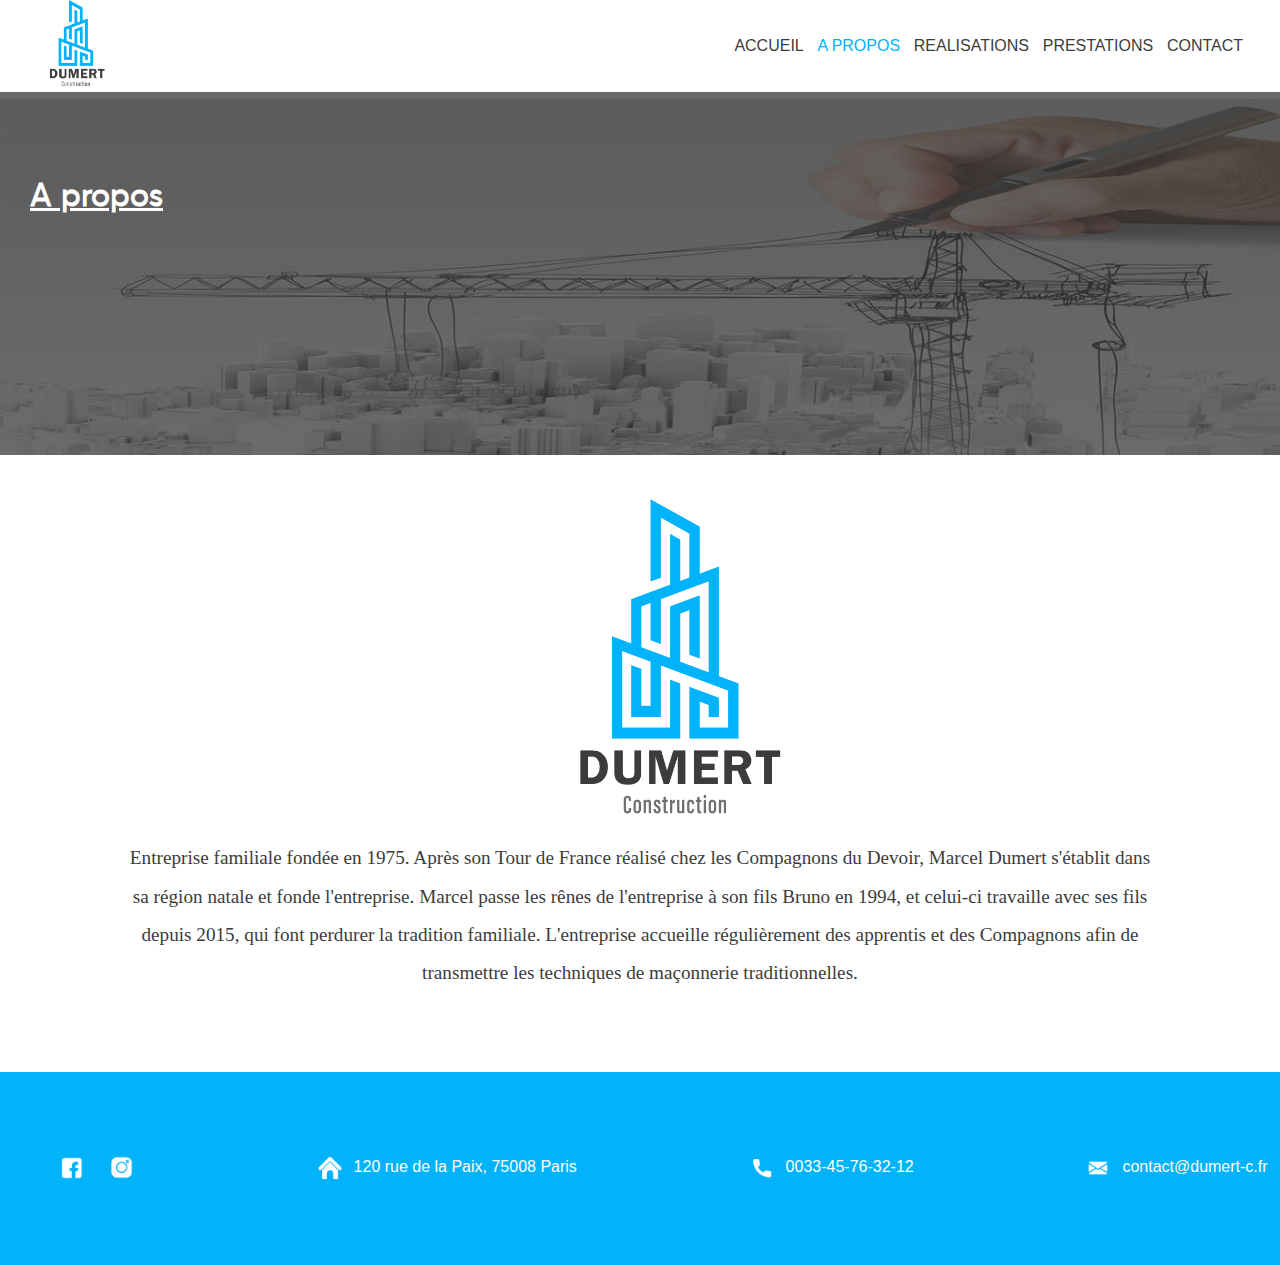
<file: aPropos.html>
<!DOCTYPE html>
<html lang="fr">
<head>
    <meta charset="UTF-8">
    <meta name="viewport" content="width=device-width, initial-scale=1.0">
    <link rel="icon" type="image/png" href="logo.png"/>
    <title>MACONNERIE DUMERT</title>
    <link href="stylePropos.css" rel="stylesheet">
    
</head>
<body>
    <header>
        <a href="index.html">
         <img src="logo.png" alt="logo" width="20%">
        </a>
        <nav>
            <ul>
                <li><a href="index.html">ACCUEIL</a></li>
                <li><a href="aPropos.html" class="curent">A PROPOS</a></li>
                <li><a href="realisation.html">REALISATIONS</a></li>
                <li><a href="services.html">PRESTATIONS</a></li>
                <li><a href="contact.html">CONTACT</a></li>
            </ul>
        </nav>
    </header>
    <main>
        <section>
         <div  class="banner">
            <h1 class="decoration">A propos</h1>
            <img src="images/banniere-v.jpg" alt="image-bannière-architect" width="100%">
         </div>
         <div class="flex">
            <img src="logo.png" alt="logo" id="main_logo">
            <p>Entreprise familiale fondée en 1975. 
            Après son Tour de France réalisé chez les Compagnons du Devoir, Marcel Dumert s'établit dans sa région natale et fonde l'entreprise. 
            Marcel passe les rênes de l'entreprise à son fils Bruno en 1994, et celui-ci travaille avec ses fils depuis 2015, qui font perdurer la tradition familiale.
            L'entreprise accueille régulièrement des apprentis et des Compagnons afin de transmettre les techniques de maçonnerie traditionnelles.</p>
          </div>
        </section>
    </main>
    <footer>
        <nav>
            <ul>
                <li><a href="#"><img src="images/facebook.png" alt="logo facebook"></a>
                    <a href="#"><img src="images/insta.png" alt="logo instagram"></a></li>
                <li><img src="images/maison-icone.png" alt="logo maison">120 rue de la Paix, 75008 Paris</li>
                <li><img src="images/tel.png" alt="logo telephone"><a href="#">0033-45-76-32-12</a></li>
                <li><img src="images/mail.png" alt="logo enveloppe"><a href="#">contact@dumert-c.fr</a></li>
            </ul>
        </nav>
    </footer>
</body>
</html>
</file>
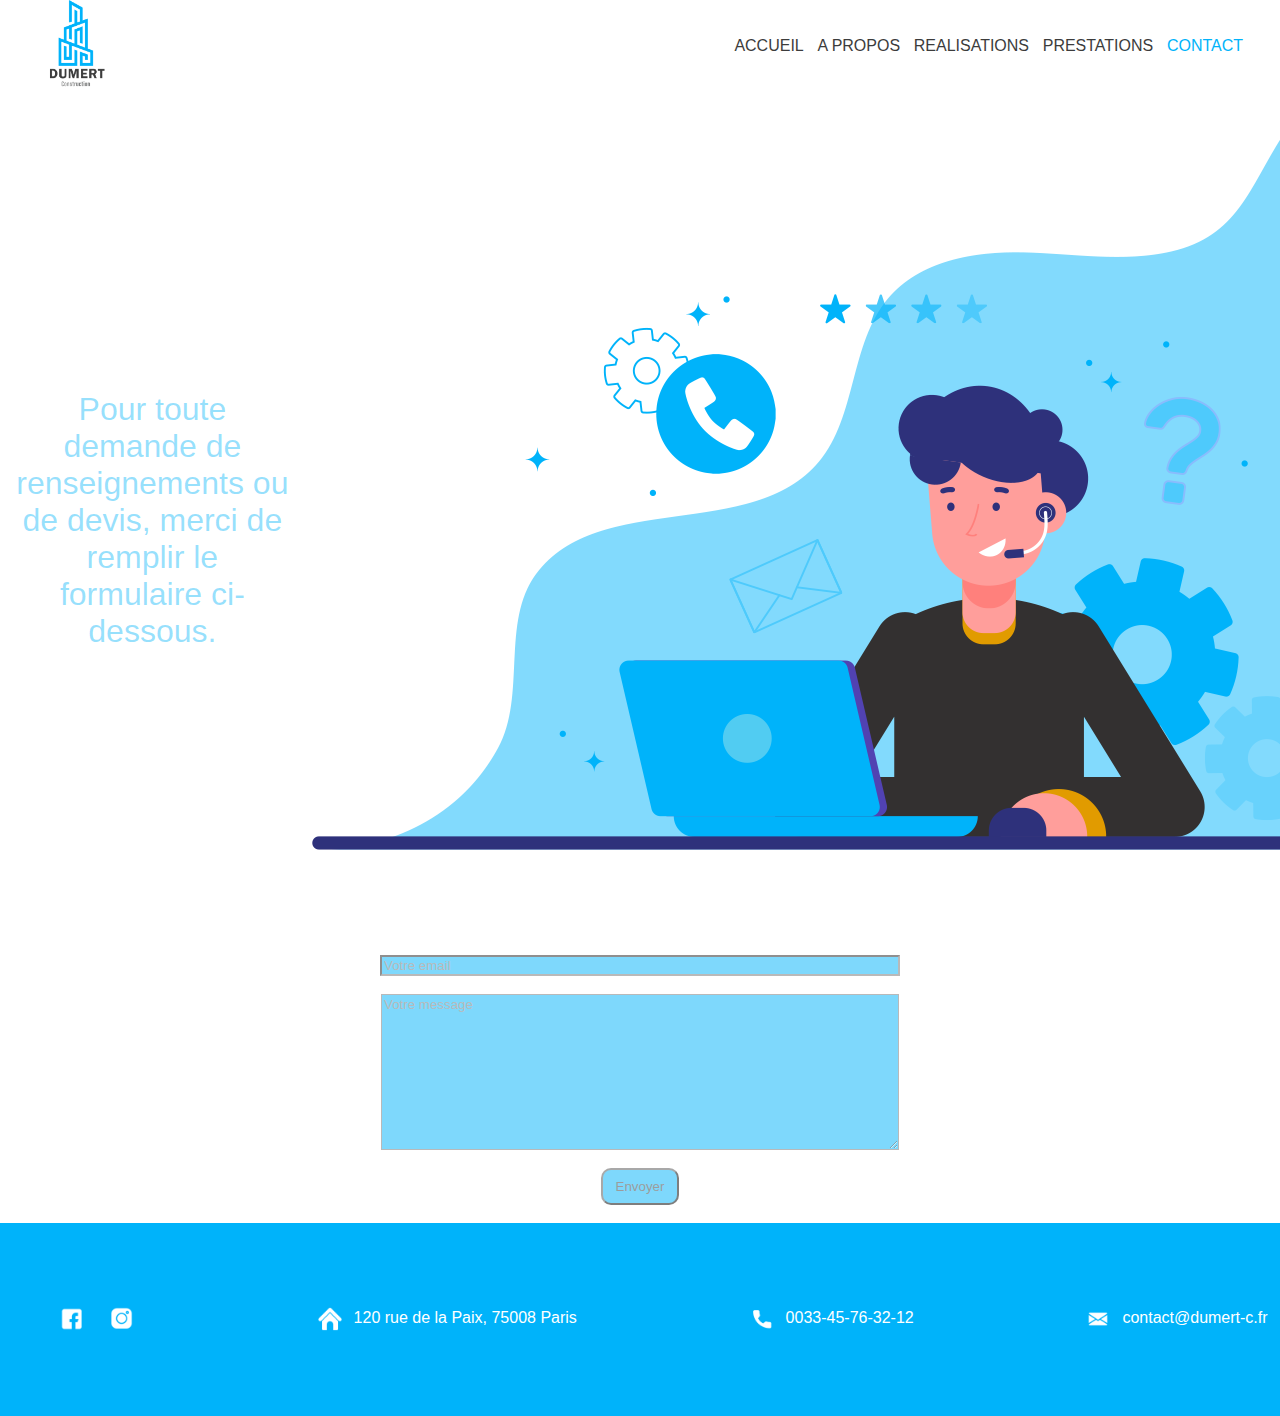
<file: contact.html>
<!DOCTYPE html>
<html lang="fr">
  <head>
    <meta charset="UTF-8">
    <meta name="viewport" content="width=device-width, initial-scale=1.0">
    <link rel="icon" type="image/png" href="logo.png"/>
    <title>MACONNERIE DUMERT</title>
    <link href="stylecontact.css" rel="stylesheet">
  </head>
  <body>
    <header>
        <a href="index.html">
            <img src="logo.png" alt="logo" width="20%">
        </a>
        <nav>
            <ul>
                <li><a href="index.html">ACCUEIL</a></li>
                <li><a href="aPropos.html">A PROPOS</a></li>
                <li><a href="realisation.html">REALISATIONS</a></li>
                <li><a href="services.html">PRESTATIONS</a></li>
                <li><a href="contact.html" class="curent">CONTACT</a></li>
            </ul>
        </nav>
    </header>
    <main>
        <div class="banner_contact">
            <div class="position">
            <p>Pour toute demande de renseignements ou de devis, merci de remplir le formulaire ci-dessous.</p>
            </div>
            <div class="img">
            <img src="images/dessin-contact.png" alt="dessin-communication" >
            </div>
        </div>
        <form id="form_contact">
            <input type="email" required placeholder="Votre email">
            <textarea cols="30" rows="10" required placeholder="Votre message"></textarea>
            <button type="submit" form="form_contact" value="submit">Envoyer</button>
        </form>
        
    </main>
    <footer>
        <nav>
            <ul>
                <li><a href="#"><img src="images/facebook.png" alt="logo-facebook"></a>
                    <a href="#"><img src="images/insta.png" alt="logo-instagram"></a></li>
                <li><img src="images/maison-icone.png" alt="icone-maison">120 rue de la Paix, 75008 Paris</li>
                <li><img src="images/tel.png" alt="icone-telephone"><a href="#">0033-45-76-32-12</a></li>
                <li><img src="images/mail.png" alt="icone-enveloppe"><a href="#">contact@dumert-c.fr</a></li>
            </ul>
        </nav>
    </footer>
 </body>
</html>
</file>
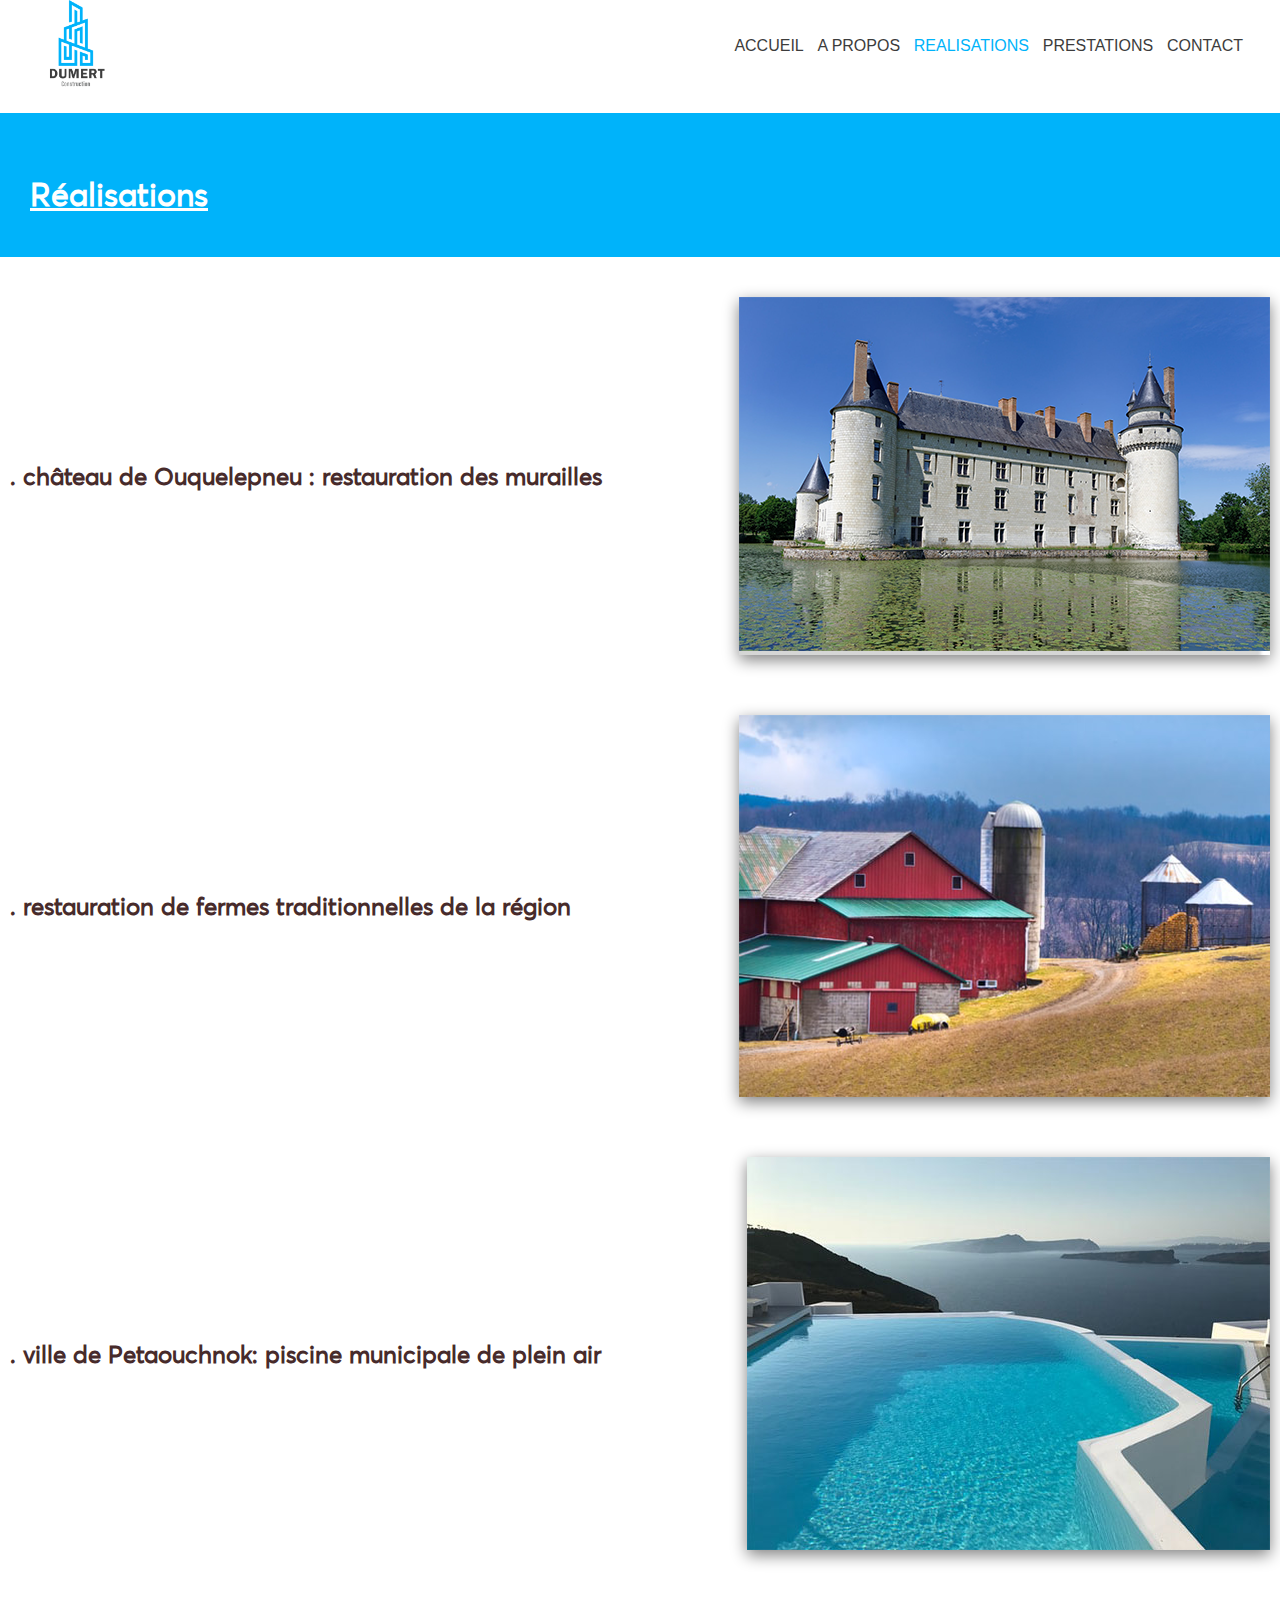
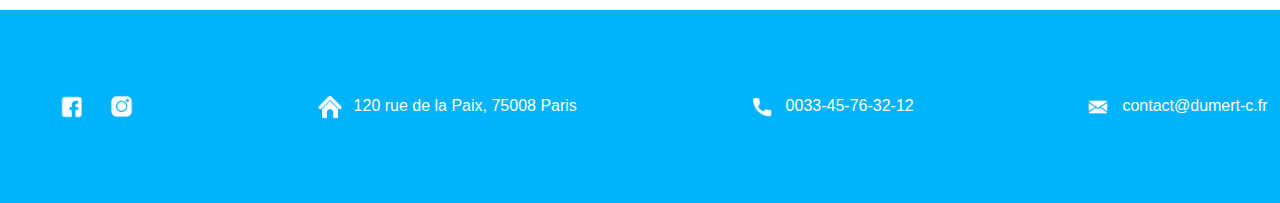
<file: realisation.html>
<!DOCTYPE html>
<html lang="fr">
	<head>
		<meta charset="UTF-8" />
		<meta name="viewport" content="width=device-width, initial-scale=1.0" />
        <link rel="icon" type="image/png" href="logo.png"/>
		<meta http-equiv="X-UA-Compatible" content="ie=edge" />
        <link rel="stylesheet" href="stylerealisation.css" />
		<title>MACONNERIE DUMURET</title>
	</head>
	<body>
        <header>
            <a href="index.html">
                <img src="logo.png" alt="logo" width="20%">
            </a>
            <nav>
                <ul>
                    <li><a href="index.html">ACCUEIL</a></li>
                    <li><a href="aPropos.html" >A PROPOS</a></li>
                    <li><a href="history.html" class="curent">REALISATIONS</a></li>
                    <li><a href="services.html">PRESTATIONS</a></li>
                    <li><a href="contact.html">CONTACT</a></li>
                </ul>
            </nav>
        </header>
        <main>
            <section class="sectio">
                <h1>
                    Réalisations
                </h1>
            </section>
            <section>
                <div class="flexF">
                    <h5>
                       . château de Ouquelepneu : restauration des murailles 
                    </h5>
                    <img src="images/chateau.png" alt="img-chateau">
                </div>
                <div class="flexF">
                    <h5>
                       . restauration de fermes traditionnelles de la région 
                    </h5>
                    <img src="images/ferme.png" alt="img-ferme">
                </div>
                <div class="flexF">
                    <h5>
                       .  ville de Petaouchnok: piscine municipale de plein air
                    </h5>
                    <img src="images/piscine.jpg" alt="img-ferme">
                </div>
            </section>
        </main>
        <footer>
            <nav>
                <ul>
                    <li><a href="#"><img src="images/facebook.png" alt="logo-facebook"></a>
                        <a href="#"><img src="images/insta.png" alt="logo-instagram"></a></li>
                    <li><img src="images/maison-icone.png" alt="icone-maison">120 rue de la Paix, 75008 Paris</li>
                    <li><img src="images/tel.png" alt="icone-telephone"><a href="#">0033-45-76-32-12</a></li>
                    <li><img src="images/mail.png" alt="icone- enveloppe"><a href="#">contact@dumert-c.fr</a></li>
                </ul>
            </nav>
        </footer>

    </body>
</html>
</file>
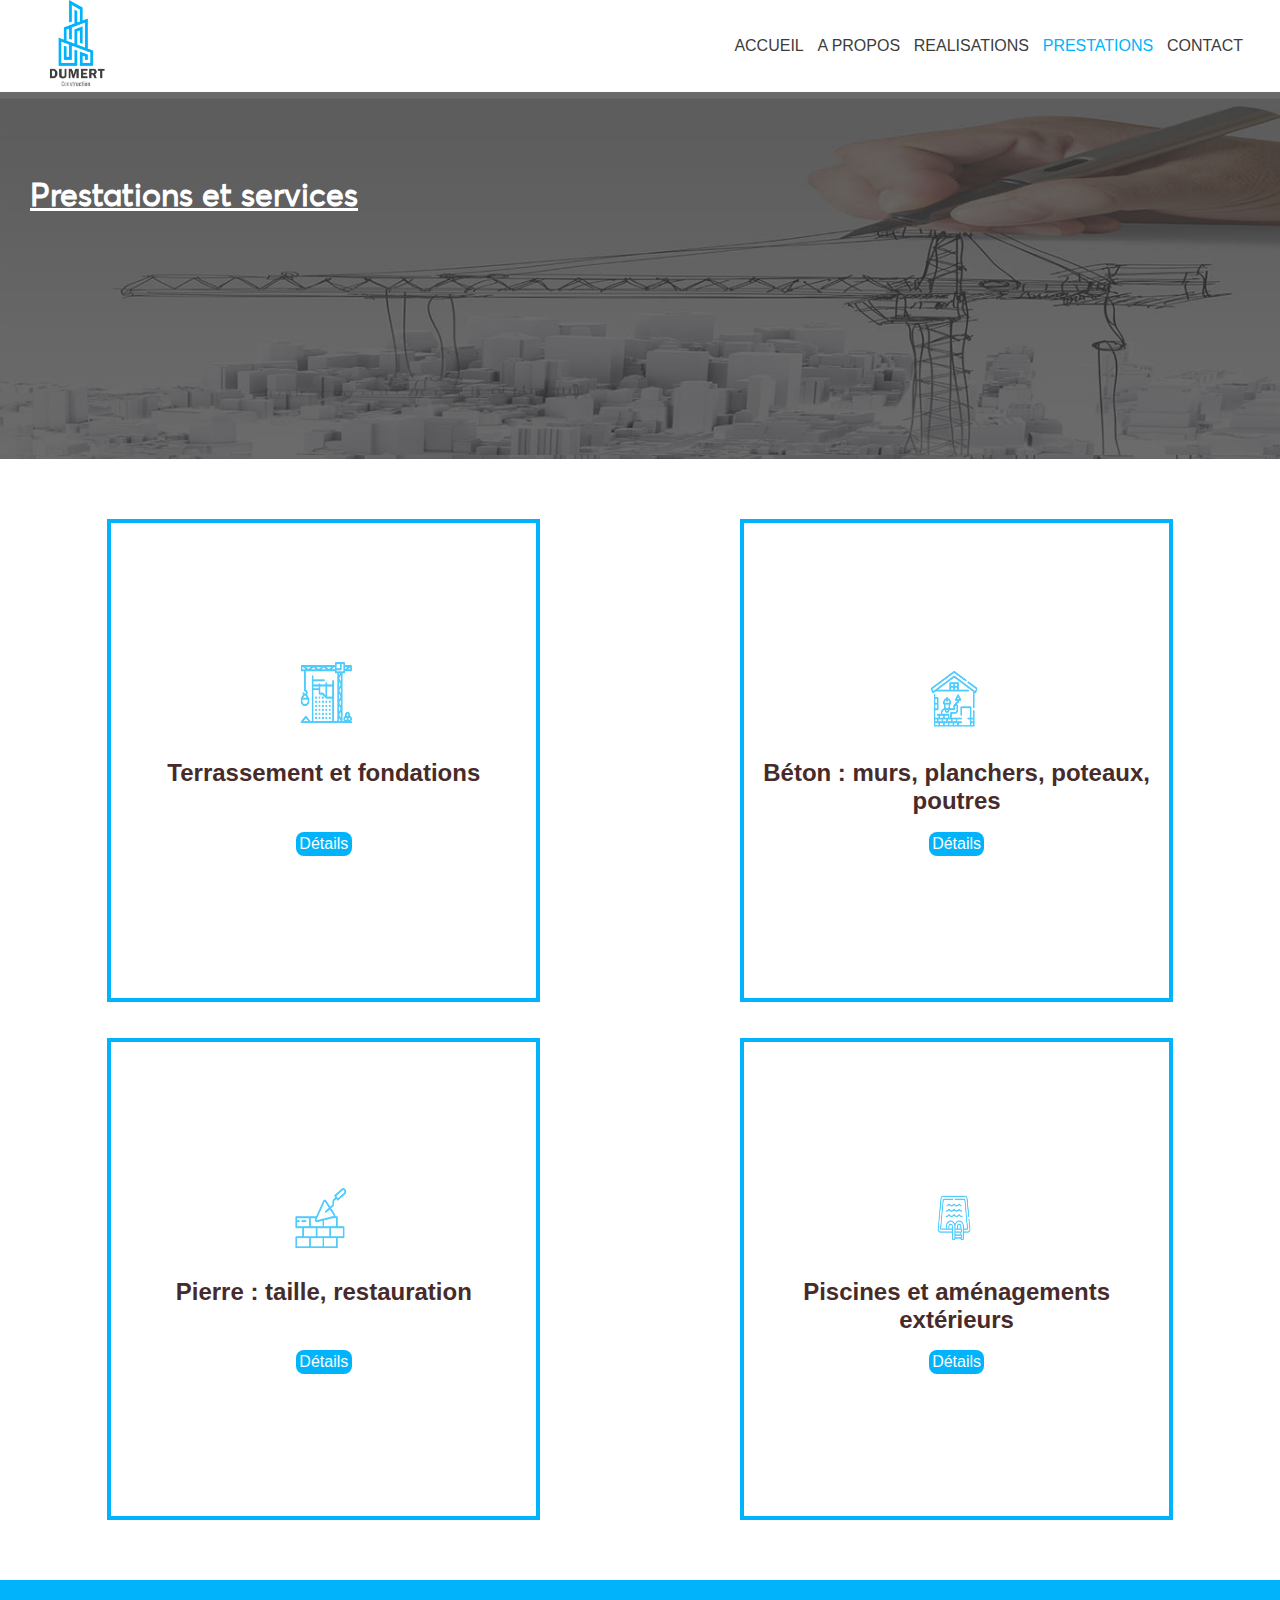
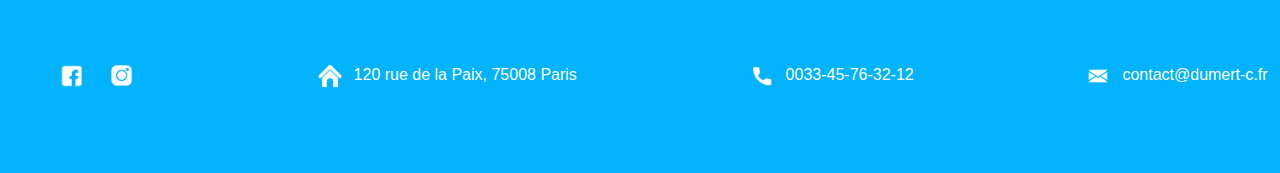
<file: services.html>
<!DOCTYPE html>
<html lang="fr">
<head>
    <meta charset="UTF-8">
    <meta name="viewport" content="width=device-width, initial-scale=1.0">
    <link rel="icon" type="image/png" href="logo.png"/>
    <title>MACONNERIE DUMERT</title>
    <link href="stylesservices.css" rel="stylesheet">
   
</head>
<body>
    <header>
        <a href="index.html">
         <img src="logo.png" alt="logo" width="20%">
        </a>
        <nav>
            <ul>
                <li><a href="index.html">ACCUEIL</a></li>
                <li><a href="aPropos.html">A PROPOS</a></li>
                <li><a href="realisation.html">REALISATIONS</a></li>
                <li><a href="services.html" class="curent">PRESTATIONS</a></li>
                <li><a href="contact.html">CONTACT</a></li>
            </ul>
        </nav>
    </header>
    <main>
        <div id="banner_services" class="banner">
            <h1 class="decoration">Prestations et services</h1>
            <img src="images/banniere-v.jpg" alt="image-bannière-architecture"  width="100%">

        </div>
        <div id="div_articles">
            <article class="flex">
                <img src="images/const-icone.png" alt="logo grue">
                <h2>Terrassement et fondations<br>&nbsp;</h2>
                <p><a href="#">Détails</a></p>
            </article>
            <article class="flex">
                <img src="images/builder-icone.png" alt="logo travaux">
                <h2>Béton&nbsp;: murs, planchers, poteaux, poutres</h2>
                <p><a href="#">Détails</a></p>
            </article>
            <article class="flex">
                <img src="images/mur-icone.png" alt="logo truelle">
                <h2>Pierre : taille, restauration<br>&nbsp;</h2>
                <p><a href="#">Détails</a></p>
            </article>
            <article class="flex">
                <img src="images/piscine-icone.png" alt="logo piscine">
                <h2>Piscines et aménagements extérieurs</h2>
                <p><a href="#">Détails</a></p>
            </article>
        </div>
    </main>
    <footer>
        <nav>
            <ul>
                <li><a href="#"><img src="images/facebook.png" alt="logo facebook"></a>
                    <a href="#"><img src="images/insta.png" alt="logo instagram"></a></li>
                <li><img src="images/maison-icone.png" alt="logo maison">120 rue de la Paix, 75008 Paris</li>
                <li><img src="images/tel.png" alt="logo telephone"><a href="#">0033-45-76-32-12</a></li>
                <li><img src="images/mail.png" alt="logo enveloppe"><a href="#">contact@dumert-c.fr</a></li>
            </ul>
        </nav>
    </footer>
</body>
</html>
</file>
<file: stylePropos.css>
/*import fichier variables .scss*/
@font-face {
  font-family: 'averta_demo_peregular';
  src: url("font/avertaregular-webfont.woff") format("woff2"), url("font/avertaregular-webfont.woff2") format("woff");
  font-weight: normal;
  font-style: normal;
}
/*---*/
/*---------------Global------------*/
body {
  font-family: averta_demo_peregular;
  margin: 0px;
  color: #472b2b;
}

/*---------------Header & Nav------------*/
header {
  display: -webkit-box;
  display: -ms-flexbox;
  display: flex;
  -webkit-box-pack: justify;
      -ms-flex-pack: justify;
          justify-content: space-between;
  color: #3C3C3C;
  font-family: 'Franklin Gothic Heavy','Franklin Gothic Medium', 'Arial Narrow', Arial, sans-serif;
  /*application imbrication*/
}

header nav {
  width: 80%;
  margin-right: 0%;
}

header ul {
  text-align: right;
  display: -webkit-box;
  display: -ms-flexbox;
  display: flex;
  -ms-flex-wrap: wrap;
      flex-wrap: wrap;
  margin-top: 4%;
  margin-right: 4%;
  -webkit-box-pack: end;
      -ms-flex-pack: end;
          justify-content: flex-end;
}

header li {
  padding: 1%;
  list-style: none;
}

header a {
  text-decoration: none;
  color: #3C3C3C;
}

header a:hover, header .curent {
  color: #00B3FA;
}

/*fin imbrication*/
/*---------------Main-----------*/
.banner h1 {
  color: white;
  text-decoration: underline;
}

.decoration {
  position: absolute;
  font-size: 2em;
  padding-top: 60px;
  margin-left: 30px;
}

.flex {
  width: 100%;
  margin-top: 40px;
  margin-bottom: 60px;
  display: -webkit-box;
  display: -ms-flexbox;
  display: flex;
  -webkit-box-orient: vertical;
  -webkit-box-direction: normal;
      -ms-flex-direction: column;
          flex-direction: column;
  -webkit-box-pack: center;
      -ms-flex-pack: center;
          justify-content: center;
  -webkit-box-align: center;
      -ms-flex-align: center;
          align-items: center;
}

#main_logo {
  width: 30%;
  padding-right: 100px;
}

main p {
  font-family: averta_demo_peregula;
  color: #3C3C3C;
  text-align: center;
  font-size: 1.2em;
  width: 80%;
  line-height: 2em;
}

/*---------------Footer------------*/
footer {
  background-color: #00B3FA;
  color: white;
  padding: 5% 0%;
  display: -webkit-box;
  display: -ms-flexbox;
  display: flex;
  -webkit-box-pack: justify;
      -ms-flex-pack: justify;
          justify-content: space-between;
  font-family: 'Averta', Arial, Helvetica, sans-serif;
  margin: 1vh auto 0 auto;
  /*application imbrication*/
}

footer img {
  width: 40px;
  height: 40px;
  vertical-align: middle;
  margin-right: 4px;
}

footer nav {
  width: 100%;
}

footer ul {
  margin: 0;
  -webkit-box-pack: justify;
      -ms-flex-pack: justify;
          justify-content: space-between;
  text-align: right;
  display: -webkit-box;
  display: -ms-flexbox;
  display: flex;
  -ms-flex-wrap: wrap;
      flex-wrap: wrap;
}

footer li {
  padding: 1%;
  list-style: none;
}

footer a {
  color: white;
  text-decoration: none;
}

footer a:hover {
  color: #472b2b;
}

/*fin imbrication*/
/*# sourceMappingURL=stylepropos.css.map */
</file>
<file: stylecontact.css>
@charset "UTF-8";
/*import fichier varibales.Scss*/
@font-face {
  font-family: 'averta_demo_peregular';
  src: url("font/avertaregular-webfont.woff") format("woff2"), url("font/avertaregular-webfont.woff2") format("woff");
  font-weight: normal;
  font-style: normal;
}

/*---------------Global------------*/
body {
  font-family: averta_demo_peregular;
  margin: 0px;
  color: #472b2b;
  max-width: 100%;
}

header {
  display: -webkit-box;
  display: -ms-flexbox;
  display: flex;
  -webkit-box-pack: justify;
      -ms-flex-pack: justify;
          justify-content: space-between;
  color: #3C3C3C;
  font-family: 'Franklin Gothic Heavy','Franklin Gothic Medium', 'Arial Narrow', Arial, sans-serif;
  /* application imbrication*/
}

header nav {
  width: 80%;
  margin-right: 0%;
}

header ul {
  text-align: right;
  display: -webkit-box;
  display: -ms-flexbox;
  display: flex;
  -ms-flex-wrap: wrap;
      flex-wrap: wrap;
  margin-top: 4%;
  margin-right: 4%;
  -webkit-box-pack: end;
      -ms-flex-pack: end;
          justify-content: flex-end;
}

header li {
  padding: 1%;
  list-style: none;
}

header a {
  text-decoration: none;
  color: #3C3C3C;
}

header a:hover, header .curent {
  color: #00B3FA;
}

/*fin imbrication*/
@media (min-width: 1200px) {
  #div_articles {
    width: 70%;
  }
}

@media (max-width: 1198.98px) {
  #div_articles {
    width: 100%;
  }
}

@media (min-width: 1200px) {
  input, textarea {
    width: 40%;
  }
}

@media (max-width: 1198.98px) {
  input, textarea {
    width: 70%;
  }
}

.banner_contact {
  display: -webkit-box;
  display: -ms-flexbox;
  display: flex;
  -webkit-box-pack: justify;
      -ms-flex-pack: justify;
          justify-content: space-between;
  /*application imbrication*/
}

.banner_contact p {
  font-size: 2em;
}

/*fin imbrication*/
.position {
  -ms-flex-item-align: center;
      -ms-grid-row-align: center;
      align-self: center;
}

p {
  color: #00b3fa69;
  font-family: 'Franklin Gothic Heavy','Franklin Gothic Medium', 'Arial Narrow', Arial, sans-serif;
  padding-top: 4%;
  padding-left: 4%;
  text-align: center;
}

/*mixine appliqué sur input et textarea et button*/
input, textarea, button {
  display: block;
  margin: 2vh auto;
  background-color: #00B3FA;
  opacity: 0.5;
  color: #3C3C3C;
  font-family: 'Averta', Arial, Helvetica, sans-serif;
}

input:focus, textarea:focus {
  outline: 2px inset #3C3C3C;
}

button {
  color: white;
  background-color: #00B3FA;
  padding: 1vh 1vw;
  border-radius: 10px;
  color: #3C3C3C;
  font-family: 'Averta', Arial, Helvetica, sans-serif;
}

footer {
  background-color: #00B3FA;
  color: white;
  padding: 5% 0%;
  display: -webkit-box;
  display: -ms-flexbox;
  display: flex;
  -webkit-box-pack: justify;
      -ms-flex-pack: justify;
          justify-content: space-between;
  font-family: 'Averta', Arial, Helvetica, sans-serif;
  margin: 1vh auto 0 auto;
  /*application imbrication*/
}

footer img {
  width: 40px;
  height: 40px;
  vertical-align: middle;
  margin-right: 4px;
}

footer nav {
  width: 100%;
}

footer ul {
  margin: 0;
  -webkit-box-pack: justify;
      -ms-flex-pack: justify;
          justify-content: space-between;
  text-align: right;
  display: -webkit-box;
  display: -ms-flexbox;
  display: flex;
  -ms-flex-wrap: wrap;
      flex-wrap: wrap;
}

footer li {
  padding: 1%;
  list-style: none;
}

footer a {
  color: white;
  text-decoration: none;
}

footer a:hover {
  color: #472b2b;
}

/*fin imbrication*/
/*# sourceMappingURL=stylecontact.css.map */
</file>
<file: stylerealisation.css>
/*import variable du fichier variables.scss*/
@font-face {
  font-family: 'averta_demo_peregular';
  src: url("font/avertaregular-webfont.woff") format("woff2"), url("font/avertaregular-webfont.woff2") format("woff");
  font-weight: normal;
  font-style: normal;
}

/*---------------Global------------*/
body {
  font-family: averta_demo_peregular;
  margin: 0px;
  color: #472b2b;
}

/*---------------Header & Nav------------*/
header {
  display: -webkit-box;
  display: -ms-flexbox;
  display: flex;
  -webkit-box-pack: justify;
      -ms-flex-pack: justify;
          justify-content: space-between;
  color: #3C3C3C;
  font-family: 'Franklin Gothic Heavy','Franklin Gothic Medium', 'Arial Narrow', Arial, sans-serif;
  /*application imbrication*/
}

header nav {
  width: 80%;
  margin-right: 0%;
}

header ul {
  text-align: right;
  display: -webkit-box;
  display: -ms-flexbox;
  display: flex;
  -ms-flex-wrap: wrap;
      flex-wrap: wrap;
  margin-top: 4%;
  margin-right: 4%;
  -webkit-box-pack: end;
      -ms-flex-pack: end;
          justify-content: flex-end;
}

header li {
  padding: 1%;
  list-style: none;
}

header a {
  text-decoration: none;
  color: #3C3C3C;
}

header a:hover, header .curent {
  color: #00B3FA;
}

/*fin imbrication*/
/*---------------Main-----------*/
.sectio {
  margin: 0;
  background-color: #00B3FA;
  height: 9em;
  /*application imbrication*/
}

.sectio h1 {
  color: white;
  text-decoration: underline;
  font-size: 2em;
  padding-top: 60px;
  margin-left: 30px;
}

/*fin imbrication*/
.flexF {
  margin-top: 40px;
  margin-left: 10px;
  margin-right: 10px;
  margin-bottom: 60px;
  display: -webkit-box;
  display: -ms-flexbox;
  display: flex;
  -webkit-box-pack: justify;
      -ms-flex-pack: justify;
          justify-content: space-between;
  /*application imbrication*/
}

.flexF h5 {
  font-size: 1.5em;
  -ms-flex-item-align: center;
      -ms-grid-row-align: center;
      align-self: center;
}

.flexF img {
  -webkit-filter: drop-shadow(0px 5px 8px gray);
          filter: drop-shadow(0px 5px 8px gray);
}

/*fin imbrication*/
/*---------------Footer------------*/
footer {
  background-color: #00B3FA;
  color: white;
  padding: 5% 0%;
  display: -webkit-box;
  display: -ms-flexbox;
  display: flex;
  -webkit-box-pack: justify;
      -ms-flex-pack: justify;
          justify-content: space-between;
  font-family: 'Averta', Arial, Helvetica, sans-serif;
  margin: 1vh auto 0 auto;
  /*application imbrication*/
}

footer img {
  width: 40px;
  height: 40px;
  vertical-align: middle;
  margin-right: 4px;
}

footer nav {
  width: 100%;
}

footer ul {
  margin: 0;
  -webkit-box-pack: justify;
      -ms-flex-pack: justify;
          justify-content: space-between;
  text-align: right;
  display: -webkit-box;
  display: -ms-flexbox;
  display: flex;
  -ms-flex-wrap: wrap;
      flex-wrap: wrap;
}

footer li {
  padding: 1%;
  list-style: none;
}

footer a {
  color: white;
  text-decoration: none;
}

footer a:hover {
  color: #3C3C3C;
}

/*application imbrication*/
/*# sourceMappingURL=stylerealisation.css.map */
</file>
<file: stylesservices.css>
/*import fichier variables .scss*/
@font-face {
  font-family: 'averta_demo_peregular';
  src: url("font/avertaregular-webfont.woff") format("woff2"), url("font/avertaregular-webfont.woff2") format("woff");
  font-weight: normal;
  font-style: normal;
}

/*---------------Global------------*/
body {
  font-family: averta_demo_peregular;
  margin: 0px;
  color: #472b2b;
}

/*---------------Header & Nav------------*/
header {
  display: -webkit-box;
  display: -ms-flexbox;
  display: flex;
  -webkit-box-pack: justify;
      -ms-flex-pack: justify;
          justify-content: space-between;
  color: #3C3C3C;
  font-family: 'Franklin Gothic Heavy','Franklin Gothic Medium', 'Arial Narrow', Arial, sans-serif;
  /*application imbrication*/
}

header nav {
  width: 80%;
  margin-right: 0%;
}

header ul {
  text-align: right;
  display: -webkit-box;
  display: -ms-flexbox;
  display: flex;
  -ms-flex-wrap: wrap;
      flex-wrap: wrap;
  margin-top: 4%;
  margin-right: 4%;
  -webkit-box-pack: end;
      -ms-flex-pack: end;
          justify-content: flex-end;
}

header li {
  padding: 1%;
  list-style: none;
}

header a {
  text-decoration: none;
  color: #3C3C3C;
}

header a:hover, header .curent {
  color: #00B3FA;
}

/*fin imbrication*/
/*---------------Main-----------*/
.banner h1 {
  color: white;
  text-decoration: underline;
}

.decoration {
  position: absolute;
  font-size: 2em;
  padding-top: 60px;
  margin-left: 30px;
}

main p {
  font-family: 'Averta', Arial, Helvetica, sans-serif;
  color: #3C3C3C;
  width: 80%;
  margin: 0% auto 2% auto;
}

#banner_services {
  background-image: url("../images/banniere-v.jpg");
}

#div_articles {
  display: -ms-grid;
  display: grid;
  -ms-grid-columns: 49% 49%;
      grid-template-columns: 49% 49%;
  margin: 20px;
  margin-top: 60px;
  margin-bottom: 60px;
  text-align: center;
  gap: 4vh calc(3% - 12px);
  /*application imbrication*/
}

#div_articles img {
  width: 80px;
  height: 80px;
  margin-left: 170px;
}

#div_articles a {
  color: white;
  background-color: #00B3FA;
  padding: 1%;
  margin-top: 100px;
  border-radius: 8px;
  text-decoration: none;
  margin: 1% auto;
}

/*fin imbrication*/
article {
  border: 4px solid #00B3FA;
  width: 70%;
  padding: 2% 0%;
  margin: 0 auto;
  height: 50vh;
}

h2 {
  font-family: 'Franklin Gothic Heavy','Franklin Gothic Medium', 'Arial Narrow', Arial, sans-serif;
}

.flex {
  display: -webkit-box;
  display: -ms-flexbox;
  display: flex;
  -webkit-box-orient: vertical;
  -webkit-box-direction: normal;
      -ms-flex-direction: column;
          flex-direction: column;
  -webkit-box-pack: center;
      -ms-flex-pack: center;
          justify-content: center;
}

/*---------------Footer------------*/
footer {
  background-color: #00B3FA;
  color: white;
  padding: 5% 0%;
  display: -webkit-box;
  display: -ms-flexbox;
  display: flex;
  -webkit-box-pack: justify;
      -ms-flex-pack: justify;
          justify-content: space-between;
  font-family: 'Averta', Arial, Helvetica, sans-serif;
  margin: 1vh auto 0 auto;
  /* application imbrication*/
}

footer img {
  width: 40px;
  height: 40px;
  vertical-align: middle;
  margin-right: 4px;
}

footer nav {
  width: 100%;
}

footer ul {
  margin: 0;
  -webkit-box-pack: justify;
      -ms-flex-pack: justify;
          justify-content: space-between;
  text-align: right;
  display: -webkit-box;
  display: -ms-flexbox;
  display: flex;
  -ms-flex-wrap: wrap;
      flex-wrap: wrap;
}

footer li {
  padding: 1%;
  list-style: none;
}

footer a {
  color: white;
  text-decoration: none;
}

footer a:hover {
  color: #3C3C3C;
}

/*fin imbrication*/
/*# sourceMappingURL=stylesservices.css.map */
</file>
